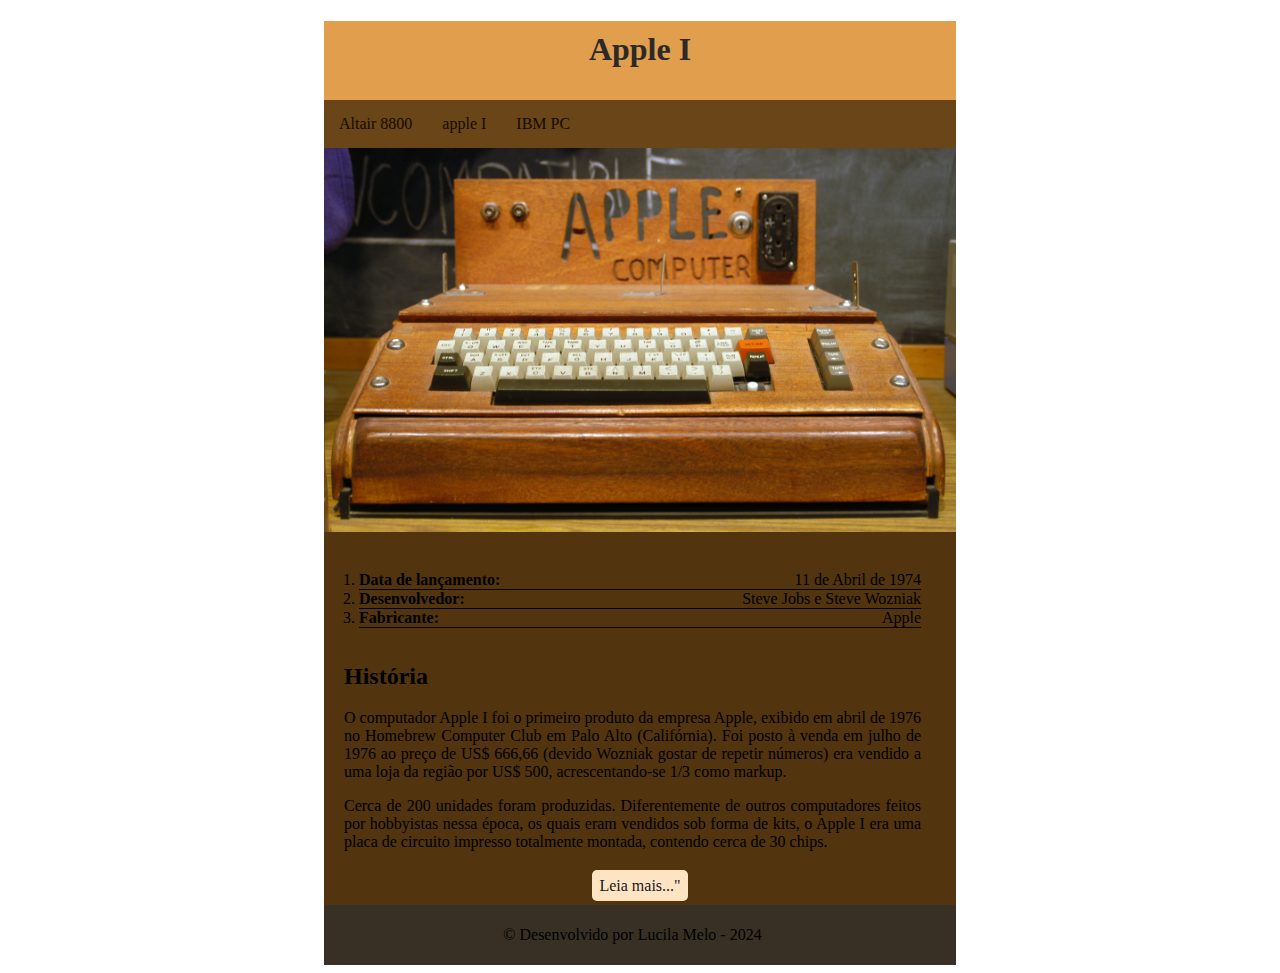
<file: index.html>
<!DOCTYPE html>
<html>

<head>
  <title>Apple I</title>
  <meta charset="utf-8">
  <link rel="stylesheet" href="./css/estilo.css">

</head>

<body>
  <main>

    <header>
      <h1>Apple I</h1>
      <nav>
        <ul id="menu">
          <li> <a href="./altair.html">Altair 8800</a> </li>
          <li> <a href="./index.html">apple I</a> </li>
          <li> <a href="./IBM.html">IBM PC</a> </li>
        </ul>
      </nav>
    </header>

    <article>
      <img src="img/Apple_I.jpg" width="320">

      <ol>
        <li>
          <b>Data de lançamento:</b>
          <span>11 de Abril de 1974</span>
        </li>

        <li>
          <b>Desenvolvedor:</b>
          <span>Steve Jobs e Steve Wozniak</span>
        </li>

        <li>
          <b>Fabricante:</b>
          <span>Apple</span>
        </li>

      </ol>
      <h2> História</h2>
      <p>
        O computador Apple I foi o primeiro produto da empresa Apple,
        exibido em abril de 1976 no Homebrew Computer Club em Palo Alto (Califórnia).
        Foi posto à venda em julho de 1976 ao preço de US$ 666,66 (devido Wozniak gostar de repetir números)
        era vendido a uma loja da região por US$ 500, acrescentando-se 1/3 como markup.

      </p>


      <p>
        Cerca de 200 unidades foram produzidas.
        Diferentemente de outros computadores feitos por hobbyistas nessa época,
        os quais eram vendidos sob forma de kits, o Apple I era uma placa de circuito impresso
        totalmente montada, contendo cerca de 30 chips.


      </p>

      <section>
        <a href="https://pt.wikipedia.org/wiki/Apple_I" target="_blank" id="btt">Leia mais..."</a>
      </section>
    </article>

    <footer>
      <p> &copy; Desenvolvido por Lucila Melo - 2024</p>
    </footer>

  </main>

</body>

</html>
</file>
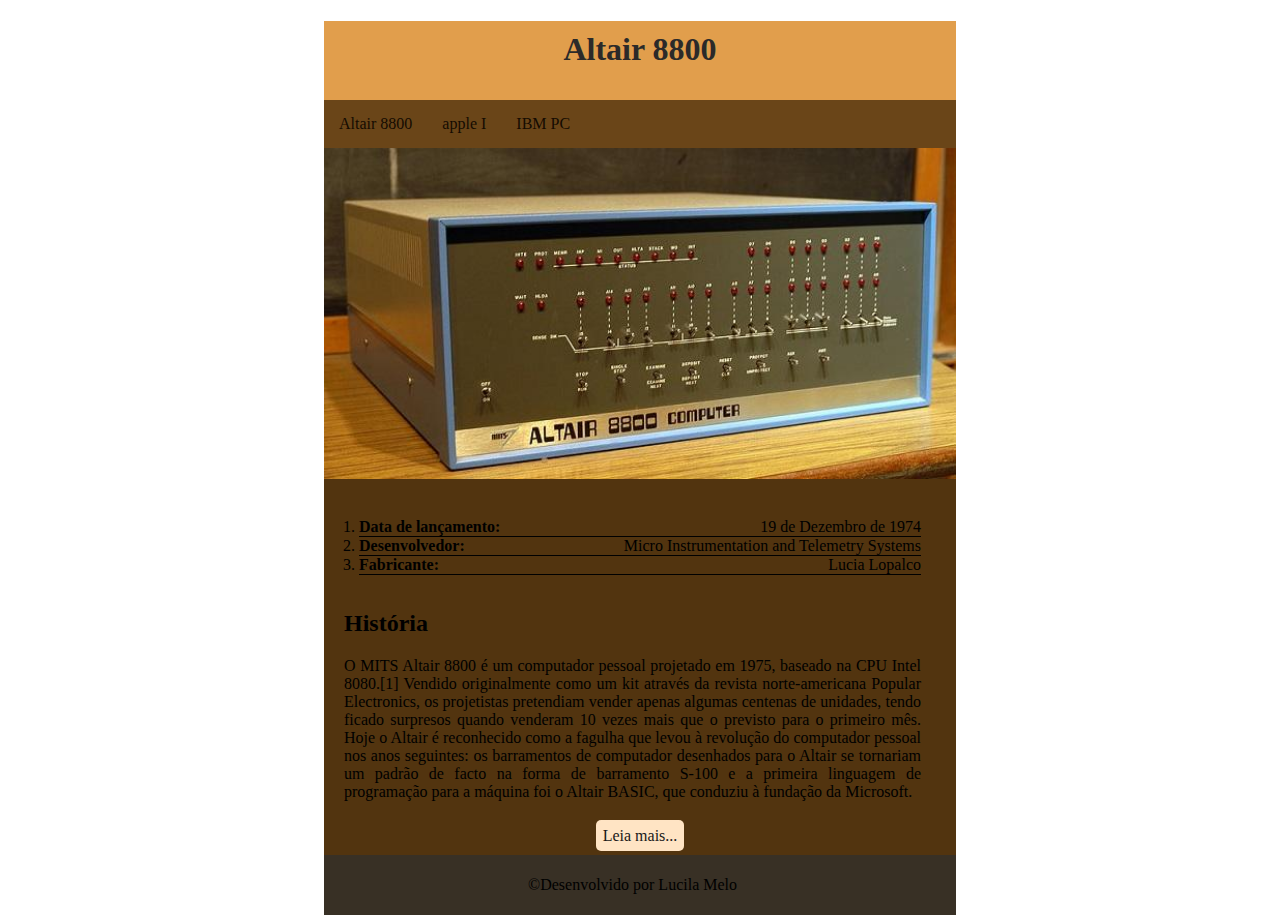
<file: altair.html>
<!DOCTYPE html>
<html>
  <head>

    <title>Altair </title>
    <meta charset="utf-8">
    <link rel="stylesheet" href="./css/estilo.css">

  </head>

  <body>
    <main>

      <header>
        <h1>Altair 8800</h1>
        <nav>
          <ul id="menu">
            <li> <a href="./altair.html">Altair 8800</a> </li>
            <li> <a href="./index.html">apple I</a> </li>
            <li> <a href="./IBM.html">IBM PC</a> </li>
          </ul>
        </nav>
      </header>
  

      <article>
        <img src="img/altair-8800.jpg" alt="Ilustração" width="320">

        <ol>
          <li>
            <b>Data de lançamento:</b>
            <span>19 de Dezembro de 1974</span>
          </li>

          <li>
            <b>Desenvolvedor:</b>
            <span>Micro Instrumentation and Telemetry Systems</span>
          </li>

          <li>
            <b>Fabricante:</b>
            <span>Lucia Lopalco</span>
          </li>
        </ol>

        <h2>História</h2>

        <p>O MITS Altair 8800 é um computador pessoal projetado em 1975,
           baseado na CPU Intel 8080.[1]
           Vendido originalmente como um kit através da revista norte-americana Popular Electronics,
           os projetistas pretendiam vender apenas algumas centenas de unidades, 
           tendo ficado surpresos quando venderam 10 vezes mais que o previsto para o primeiro mês.
            Hoje o Altair é reconhecido como a fagulha que levou à revolução do computador pessoal nos anos seguintes: os barramentos de computador desenhados para o Altair se tornariam um padrão de facto na forma de barramento S-100 e a primeira linguagem de programação para a máquina foi o Altair BASIC, que conduziu à fundação da Microsoft.
          </p>


          <section>
            <a href="https://pt.wikipedia.org/wiki/Altair_8800" target=""  target="_blank"  id="btt">Leia mais...</a>
          </section>
      </article>

      <footer>
        <p> &copy;Desenvolvido por Lucila Melo</p>
      </footer>


    </main>
  </body>
</html>
</file>
<file: css/estilo.css>
header{
  background-color: rgb(225, 158, 76);
  margin: auto;
}

header h1{
  text-align: center;
  color: rgb(43, 42, 41);
  padding: 10px;
}

#menu {
  background-color: rgb(106, 69, 24);
  list-style-type: none;
  padding: 0%;
  margin: 0%;
  overflow: hidden;
}

#menu li{
  float: left;
}

#menu li a{
  display: block;
  text-align: center;
  padding: 15px;
  text-decoration: none;
  color: rgb(20, 11, 1);
  transition: 0.5s;
}

#menu li a:hover{
  transition: 0.5s;
  background-color: rgb(71, 71, 49);
  color: #ffffff
;
}
article{
  background-color: rgb(82, 52, 15);
  text-align: justify;
  margin: auto;
}

ol{
  padding: 0%;
  margin: 35px;
}

ol li span{
  float: right;

  
}

ol li{
  border-bottom: 1px solid #000000;
}

img{
  width: 100%;
}
h2, p{
  margin-left: 20px;
  margin-right: 35px;
}

section{
  text-align: center;
  padding: 10px;
}

#btt{
  text-decoration: none;
  background-color: bisque;
  color: rgb(24, 24, 25);
  border-radius: 5px;
  padding: 7px;
  transition: 0.5s;
}

footer{
  text-align: center;
  background-color: rgb(56, 48, 37);
  margin: auto;
  /*top left bottom right */
  padding: 5px 0px 5px 0px;
}

header, article, footer {
  width: 50%;
}
</file>
